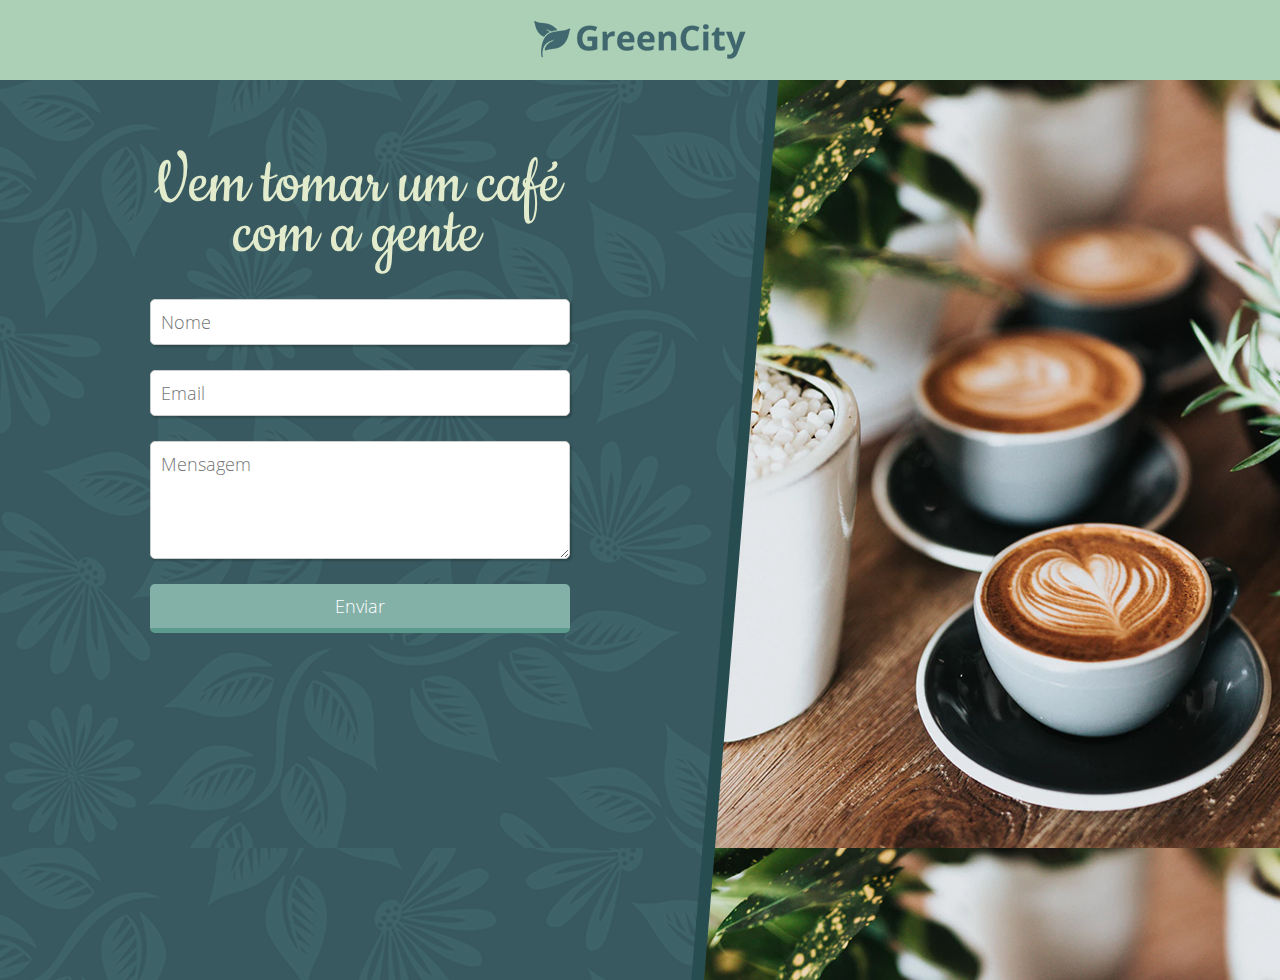
<file: index.html>
<html>
	<head>
		<title></title>
		<meta charset="UTF-8">
		<link rel="stylesheet" type="text/css" href="./css/main.css">
	</head>
	<body>
		<header>
			<div class="container1">
				<img id="logotipo" alt="logo" src="./img/06-LOGO.png">
			</div>
		</header>
		<section class="principal">
			
			<div class="formulario">
				
				<h4>Vem tomar um café com a gente</h4>
				<form name="meuFormulario" action="./php/validar.php" method="post">
					<fieldset>
						<div class="campo">
							<input name="nome" id="nome" type="text" placeholder="Nome" required>
						</div>
						<div class="campo">
							<input name="email" id="email" type="email" placeholder="Email" required>
						</div>
						<div class="campo">
							<textarea name="msg" id="msg" rows="4" cols="50" placeholder="Mensagem" required></textarea>
						</div>
						<button onclick="return validar()" type="submit" class="botao submit">Enviar</button>
					</fieldset>
				</form>
				
			</div>
			
			<div class="imagem">
			</div>
		
		</section>
		<script src='./js/main.js'></script>
	</body>
</html>
</file>
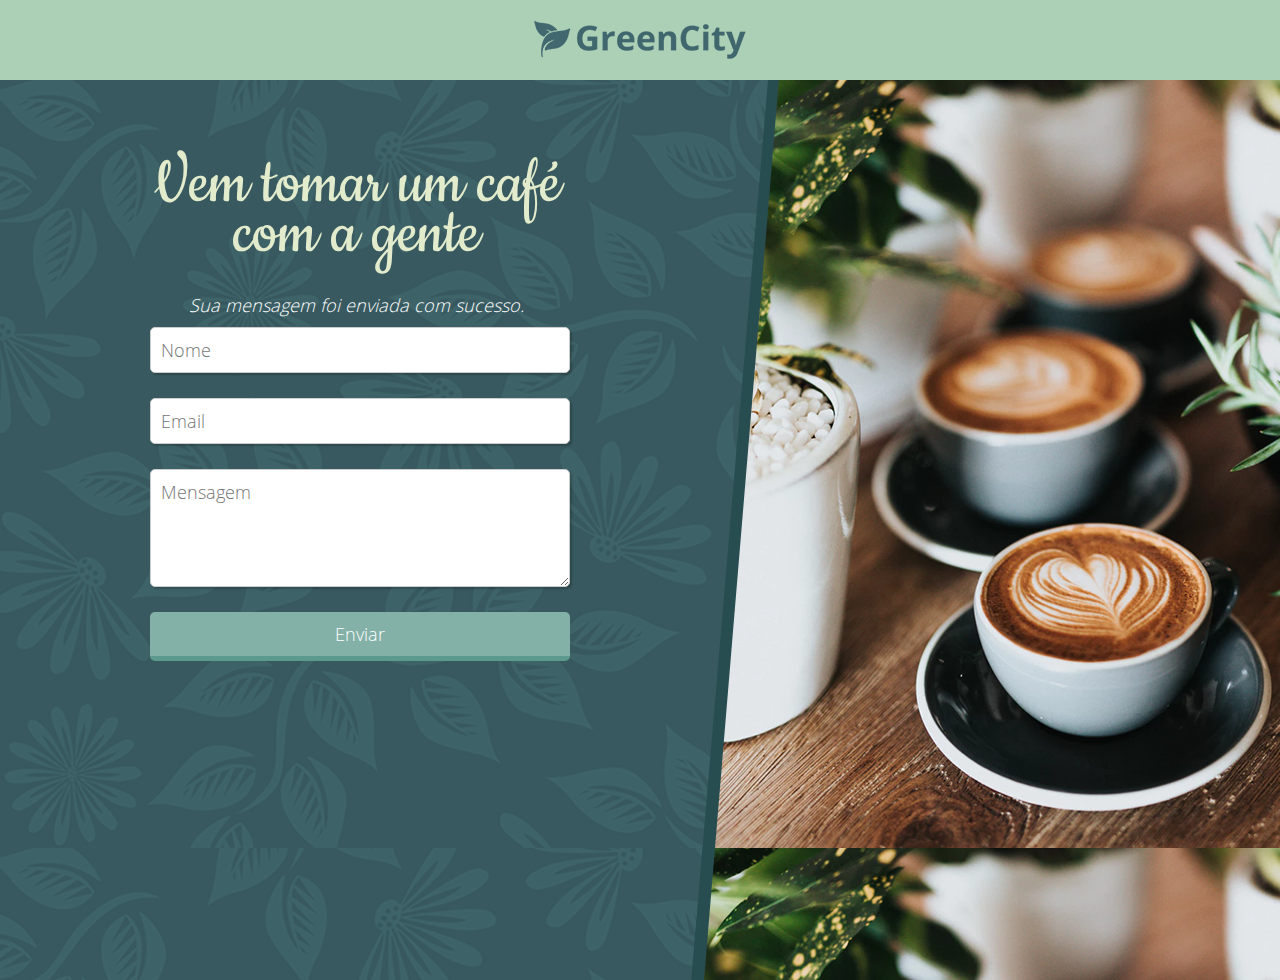
<file: success.html>
<html>
	<head>
		<title></title>
		<meta charset="UTF-8">
		<link rel="stylesheet" type="text/css" href="./css/main.css">
	</head>
	<body>
		<header>
			<div class="container1">
				<img id="logotipo" alt="logo" src="./img/06-LOGO.png">
			</div>
		</header>
		<section class="principal">
			
			<div class="formulario">
				
				<h4>Vem tomar um café com a gente</h4>
				<h6>Sua mensagem foi enviada com sucesso.</h6>
				<form name="meuFormulario" action="./php/validar.php" method="post">
					<fieldset>
						<div class="campo">
							<input name="nome" id="nome" type="text" placeholder="Nome" required>
						</div>
						<div class="campo">
							<input name="email" id="email" type="email" placeholder="Email" required>
						</div>
						<div class="campo">
							<textarea name="msg" id="msg" rows="4" cols="50" placeholder="Mensagem" required></textarea>
						</div>
						<button onclick="return validar()" type="submit" class="botao submit">Enviar</button>
					</fieldset>
				</form>
				
			</div>
			
			<div class="imagem">
			</div>
		
		</section>
		<script src='./js/main.js'></script>
	</body>
</html>
</file>
<file: css/main.css>
html, body {
	height: 100%;
	margin: 0px
}

@font-face {
	font-family: 'OpenSans';
	src: url("../fonts/Cookie/Cookie-Regular.ttf");
}

@font-face {
  font-family: 'Open_Sans';
  src: url("../fonts/Open_Sans/OpenSans-Light.ttf");
  font-size: 18px;
}

header {
	background-color: #acd0b6;
	margin: 0px;
	padding: 0px;
	height: 80px;
	width: 100%;
}

header #logotipo {
	padding: 21px;
}

div.container1 {
	text-align: center;
	height: 80px;	
}

h4 {
	font-family: "OpenSans";
	font-size: 71px;
	color: #E2EBCC;
	line-height: 70%;
	text-align: center;
	font-weight: normal;
	margin-top: 80px;
	margin-bottom: 40px;
}

section {
  height: 100%;
  width: 100%;
  display: flex; /* coloca as divs (formulario/imagem) lado a lado */
  background-color: #284D51;
}
section .principal {
  	width: 100%;
}

.formulario, .imagem {
  position: absolute;
  height: 100%;
  width: 65%;
}

.formulario {
  padding-top: 0px;
  padding-left: 150px;
  padding-right: 205px;
  background-image: url("../img/04-BG.png");
  width: 60%;
  height: 100%;
  box-sizing: border-box;	
  -webkit-clip-path: polygon(0 0, 100% 0%, 90% 100%, 0% 100%);
  clip-path: polygon(0 0, 100% 0%, 90% 100%, 0% 100%);
}

.imagem {
  width: 45%;
  height: 100%;
  right: 0;
  box-sizing: border-box;
  background: url("../img/05-IMAGE.png");
  -webkit-clip-path: polygon(15% 0, 100% 0%, 100% 100%, 0% 100%);
  clip-path: polygon(13% 0, 100% 0%, 100% 100%, 0% 100%); 
}	

/* css formulário */
h6 {
  font-family: "Open_Sans";
  font-size: 18px;
  font-style: italic;
  color: white;
  line-height: 70%;
  text-align: center;
  text-indent: justify;
  font-weight: normal;
  margin-top: 5px;
  margin-bottom: 15px;
}

* {
  margin: 0;
  padding: 0;
}

input, textarea, button {
  font-family: "Open_Sans";
	font-size: 18px;
}

.campo {
  margin-bottom: 25px;
  text-align: center;
}

.campo input[type="text"],
.campo input[type="email"],
.campo textarea {
	width: 420px;
  padding: 10px;
  border: 1px solid #CCC;
  box-shadow: 2px 2px 2px rgba(0,0,0,0.2);
  border-radius: 5px;
}

.campo input:focus, .campo textarea:focus {
  background: white;
}

.botao {
	width: 420px;
  font-size: 18px;
  background: #83B1A8;
  color: #FFF;
  border-bottom: 5px solid #5B9A8C;
  padding: 0.2em 0.6em;
  border-top: none;
  border-left: none;
  border-right: none;
  border-radius: 5px;
  padding: 10px;
}

.botao:hover {
  background: #83B1A0;
  box-shadow: inset 0px 0px 0px rgba(0,0,0,0.2);
  text-shadow: none;
}

.botao, select, label.checkbox {
  cursor: pointer;
}

fieldset {
  text-align: center;
  border: 0;
}

@media only screen and (max-device-width: 900px) {
  .imagem{
    visibility: hidden;
  }
  
  h4{
    font-size: 200px;
    margin-top: 150px;
    margin-bottom: 150px;
  }

  header {
    height: 280px;
  }

  header #logotipo {
    padding: 70px;
    width: 80%;
  }

  .botao {
    font-size: 100px;
  }
  .campo input[type="text"],
  .campo input[type="email"],
  .campo textarea {
    width: 90%;
    padding: 10px;
    border: 1px solid #CCC;
    box-shadow: 2px 2px 2px rgba(0,0,0,0.2);
    border-radius: 5px;
    font-size: 80px;
  }

  .formulario {
    padding-top: 0px;
    padding-left: 0;
    padding-right: 0;
    background-image: url("../img/04-BG.png");
    width: 100%;
    height: 100%;
    position: absolute;
    -webkit-clip-path: polygon(0 0, 100% 0%, 100% 100%, 0% 100%);
    clip-path: polygon(0 0, 100% 0%, 100% 100%, 0% 100%);
  }

  .imagem{
    visibility: hidden;
    
  }

  .botao {
    width: 90%;
  }
}

@media screen and (max-width: 600px) {
  .imagem{
    visibility: hidden;
  }

  .campo input[type="text"],
  .campo input[type="email"],
  .campo textarea {
    width: 90%;
    padding: 10px;
    border: 1px solid #CCC;
    box-shadow: 2px 2px 2px rgba(0,0,0,0.2);
    border-radius: 5px;
  }

  .formulario {
    padding-top: 0px;
    padding-left: 0;
    padding-right: 0;
    background-image: url("../img/04-BG.png");
    width: 100%;
    height: 100%;
    position: absolute;
    -webkit-clip-path: polygon(0 0, 100% 0%, 100% 100%, 0% 100%);
    clip-path: polygon(0 0, 100% 0%, 100% 100%, 0% 100%);
  }

  .imagem{
    visibility: hidden;
    
  }

  .botao {
    width: 90%;
  }

}
</file>
